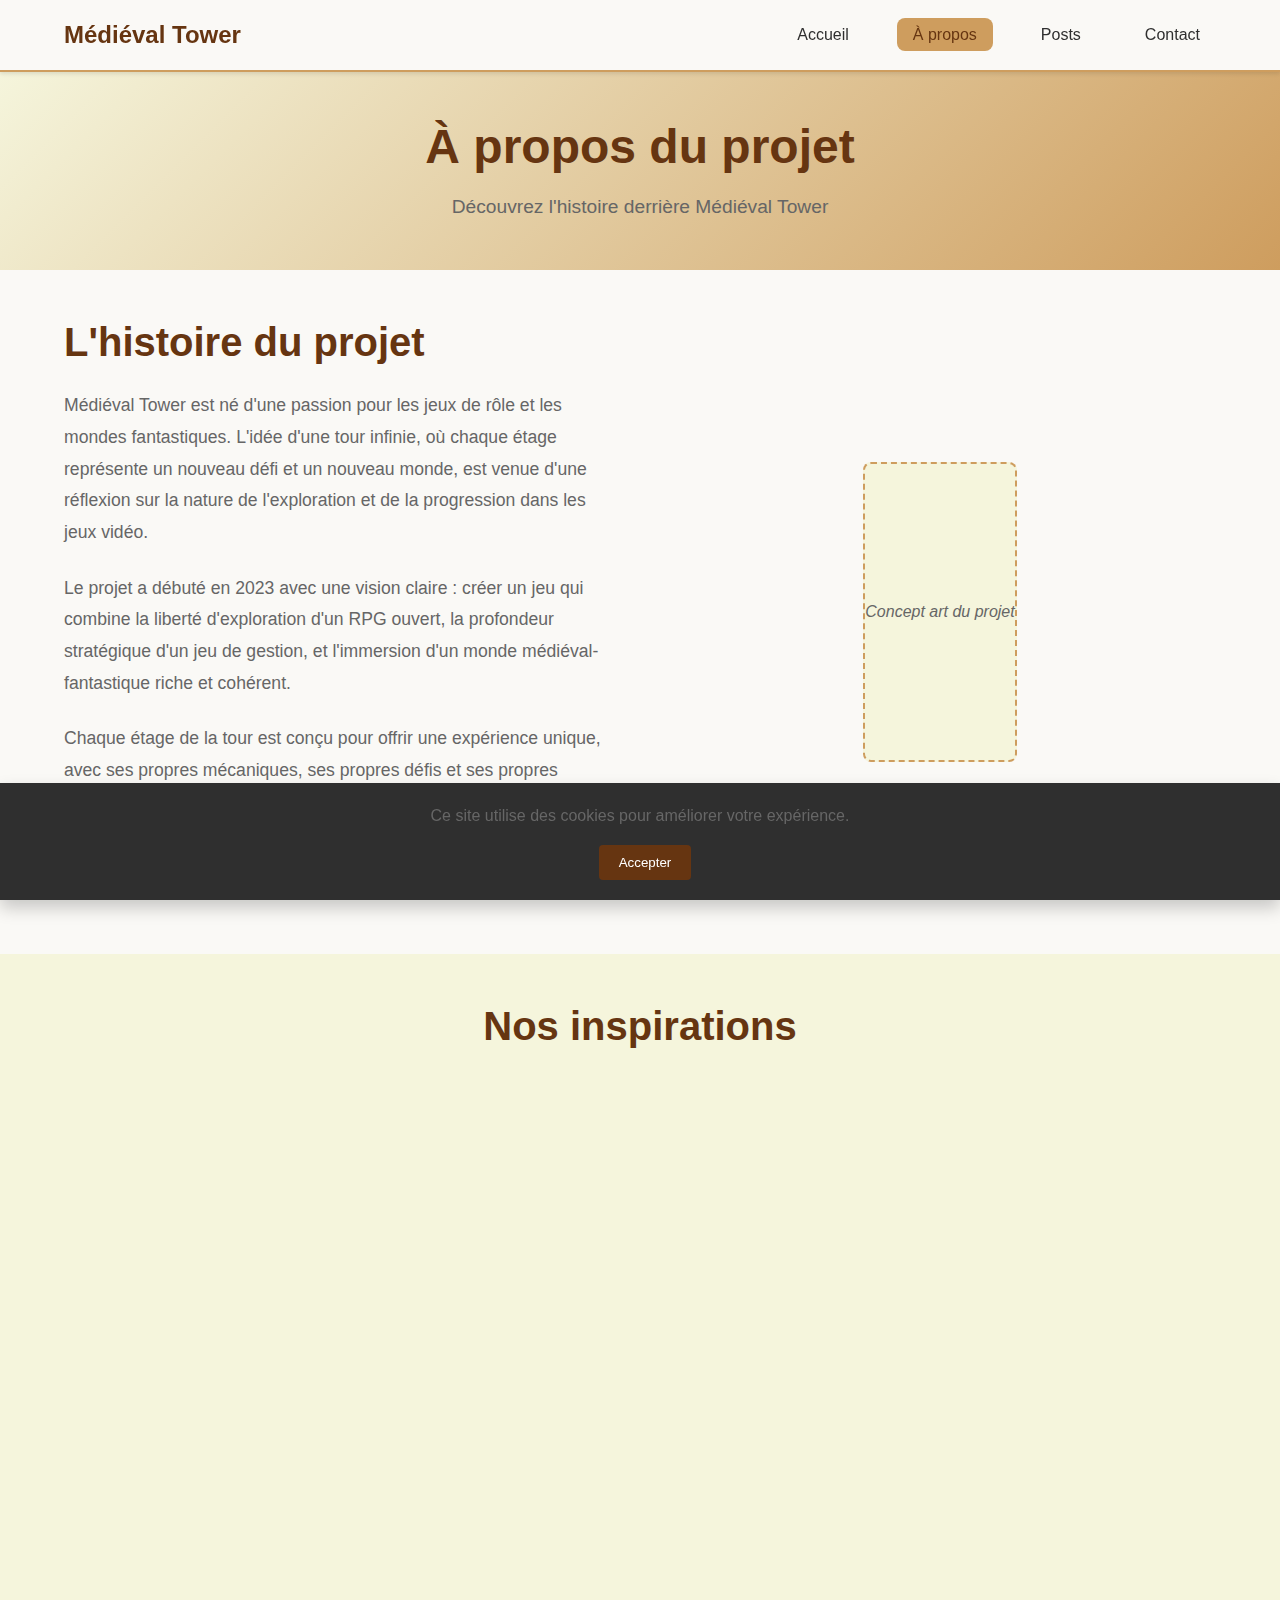
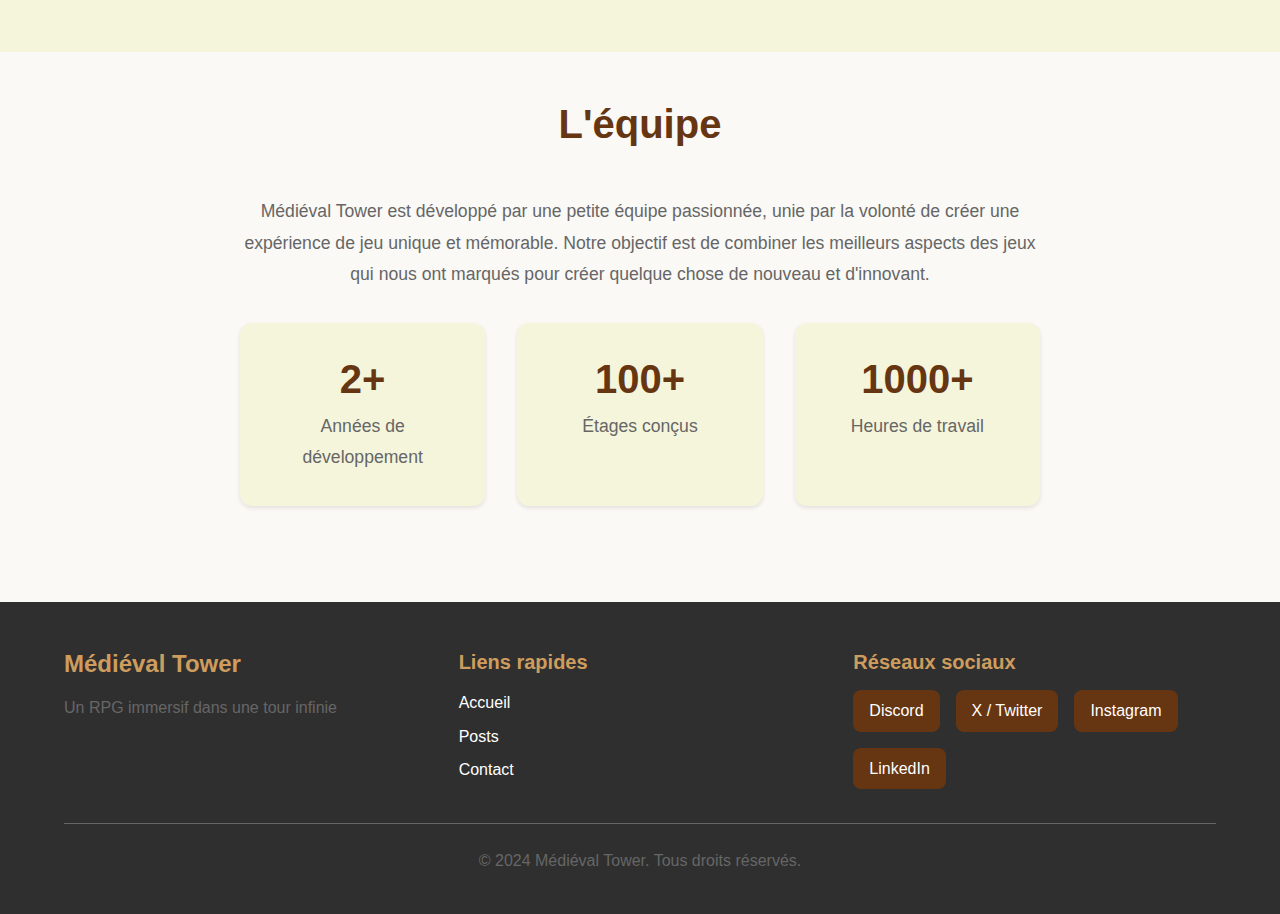
<file: about.html>
<!DOCTYPE html>
<html lang="fr">
<head>
    <meta charset="UTF-8">
    <meta name="viewport" content="width=device-width, initial-scale=1.0">
    <title>À propos - Médiéval Tower</title>
    <link rel="stylesheet" href="css/global.css">
    <link rel="stylesheet" href="css/about.css">
</head>
<body>
    <!-- Navigation -->
    <nav class="navbar">
        <div class="nav-container">
            <div class="nav-logo">
                <h2>Médiéval Tower</h2>
            </div>
            <ul class="nav-menu">
                <li><a href="index.html" class="nav-link">Accueil</a></li>
                <li><a href="about.html" class="nav-link active">À propos</a></li>
                <li><a href="posts.html" class="nav-link">Posts</a></li>
                <li><a href="contact.html" class="nav-link">Contact</a></li>
            </ul>
            <div class="hamburger">
                <span class="bar"></span>
                <span class="bar"></span>
                <span class="bar"></span>
            </div>
        </div>
    </nav>

    <!-- Hero Section -->
    <section class="page-hero">
        <div class="container">
            <h1>À propos du projet</h1>
            <p>Découvrez l'histoire derrière Médiéval Tower</p>
        </div>
    </section>

    <!-- Story Section -->
    <section class="story">
        <div class="container">
            <div class="story-content">
                <div class="story-text">
                    <h2>L'histoire du projet</h2>
                    <p>
                        Médiéval Tower est né d'une passion pour les jeux de rôle et les mondes fantastiques. 
                        L'idée d'une tour infinie, où chaque étage représente un nouveau défi et un nouveau monde, 
                        est venue d'une réflexion sur la nature de l'exploration et de la progression dans les jeux vidéo.
                    </p>
                    <p>
                        Le projet a débuté en 2023 avec une vision claire : créer un jeu qui combine la liberté 
                        d'exploration d'un RPG ouvert, la profondeur stratégique d'un jeu de gestion, et l'immersion 
                        d'un monde médiéval-fantastique riche et cohérent.
                    </p>
                    <p>
                        Chaque étage de la tour est conçu pour offrir une expérience unique, avec ses propres 
                        mécaniques, ses propres défis et ses propres récompenses. Cette approche permet aux 
                        joueurs de toujours découvrir quelque chose de nouveau, tout en maintenant une progression 
                        cohérente et satisfaisante.
                    </p>
                </div>
                <div class="story-image">
                    <!-- À compléter : image concept art ou développement -->
                    <div class="placeholder-image">
                        <span>Concept art du projet</span>
                    </div>
                </div>
            </div>
        </div>
    </section>

    <!-- Inspirations Section -->
    <section class="inspirations">
        <div class="container">
            <h2 class="section-title">Nos inspirations</h2>
            <div class="inspirations-grid">
                <div class="inspiration-card">
                    <div class="inspiration-image">
                        <!-- À compléter : image Sword Art Online -->
                        <div class="placeholder-inspiration">SAO</div>
                    </div>
                    <h3>Sword Art Online</h3>
                    <p>
                        L'idée d'une progression par étages et d'un monde virtuel immersif nous a beaucoup 
                        inspirés. La façon dont SAO traite l'exploration et la progression des joueurs 
                        a influencé notre approche du gameplay.
                    </p>
                </div>
                <div class="inspiration-card">
                    <div class="inspiration-image">
                        <!-- À compléter : image Tower of God -->
                        <div class="placeholder-inspiration">TOG</div>
                    </div>
                    <h3>Tower of God</h3>
                    <p>
                        Le concept de la tour comme structure narrative et mécanique de jeu est directement 
                        inspiré de Tower of God. Chaque étage comme un nouveau défi et une nouvelle découverte 
                        est au cœur de notre vision.
                    </p>
                </div>
                <div class="inspiration-card">
                    <div class="inspiration-image">
                        <!-- À compléter : image The Elder Scrolls -->
                        <div class="placeholder-inspiration">TES</div>
                    </div>
                    <h3>The Elder Scrolls</h3>
                    <p>
                        La liberté d'exploration et la richesse des mondes ouverts de la série Elder Scrolls 
                        nous ont montré l'importance de créer des environnements vivants et immersifs où 
                        chaque détail compte.
                    </p>
                </div>
            </div>
        </div>
    </section>

    <!-- Team Section -->
    <section class="team">
        <div class="container">
            <h2 class="section-title">L'équipe</h2>
            <div class="team-content">
                <p>
                    Médiéval Tower est développé par une petite équipe passionnée, unie par la volonté 
                    de créer une expérience de jeu unique et mémorable. Notre objectif est de combiner 
                    les meilleurs aspects des jeux qui nous ont marqués pour créer quelque chose de 
                    nouveau et d'innovant.
                </p>
                <div class="team-stats">
                    <div class="stat">
                        <h3>2+</h3>
                        <p>Années de développement</p>
                    </div>
                    <div class="stat">
                        <h3>100+</h3>
                        <p>Étages conçus</p>
                    </div>
                    <div class="stat">
                        <h3>1000+</h3>
                        <p>Heures de travail</p>
                    </div>
                </div>
            </div>
        </div>
    </section>

    <!-- Footer -->
    <footer class="footer">
        <div class="container">
            <div class="footer-content">
                <div class="footer-section">
                    <h3>Médiéval Tower</h3>
                    <p>Un RPG immersif dans une tour infinie</p>
                </div>
                <div class="footer-section">
                    <h4>Liens rapides</h4>
                    <ul>
                        <li><a href="index.html">Accueil</a></li>
                        <li><a href="posts.html">Posts</a></li>
                        <li><a href="contact.html">Contact</a></li>
                    </ul>
                </div>
                <div class="footer-section">
                    <h4>Réseaux sociaux</h4>
                    <div class="social-links">
                        <a href="https://discord.gg/vxWWrrFn" class="social-link" target="_blank" rel="noopener noreferrer">Discord</a>
                        <a href="https://x.com/Medieval_tower" class="social-link" target="_blank" rel="noopener noreferrer">X / Twitter</a>
                        <a href="https://www.instagram.com/medievaltower/" class="social-link" target="_blank" rel="noopener noreferrer">Instagram</a>
                        <a href="https://www.linkedin.com/company/médiéval-tower/about/?viewAsMember=true" class="social-link" target="_blank" rel="noopener noreferrer">LinkedIn</a>
                    </div>
                </div>
            </div>
            <div class="footer-bottom">
                <p>&copy; 2024 Médiéval Tower. Tous droits réservés.</p>
            </div>
        </div>
    </footer>

    <script src="js/global.js"></script>
</body>
</html>
</file>
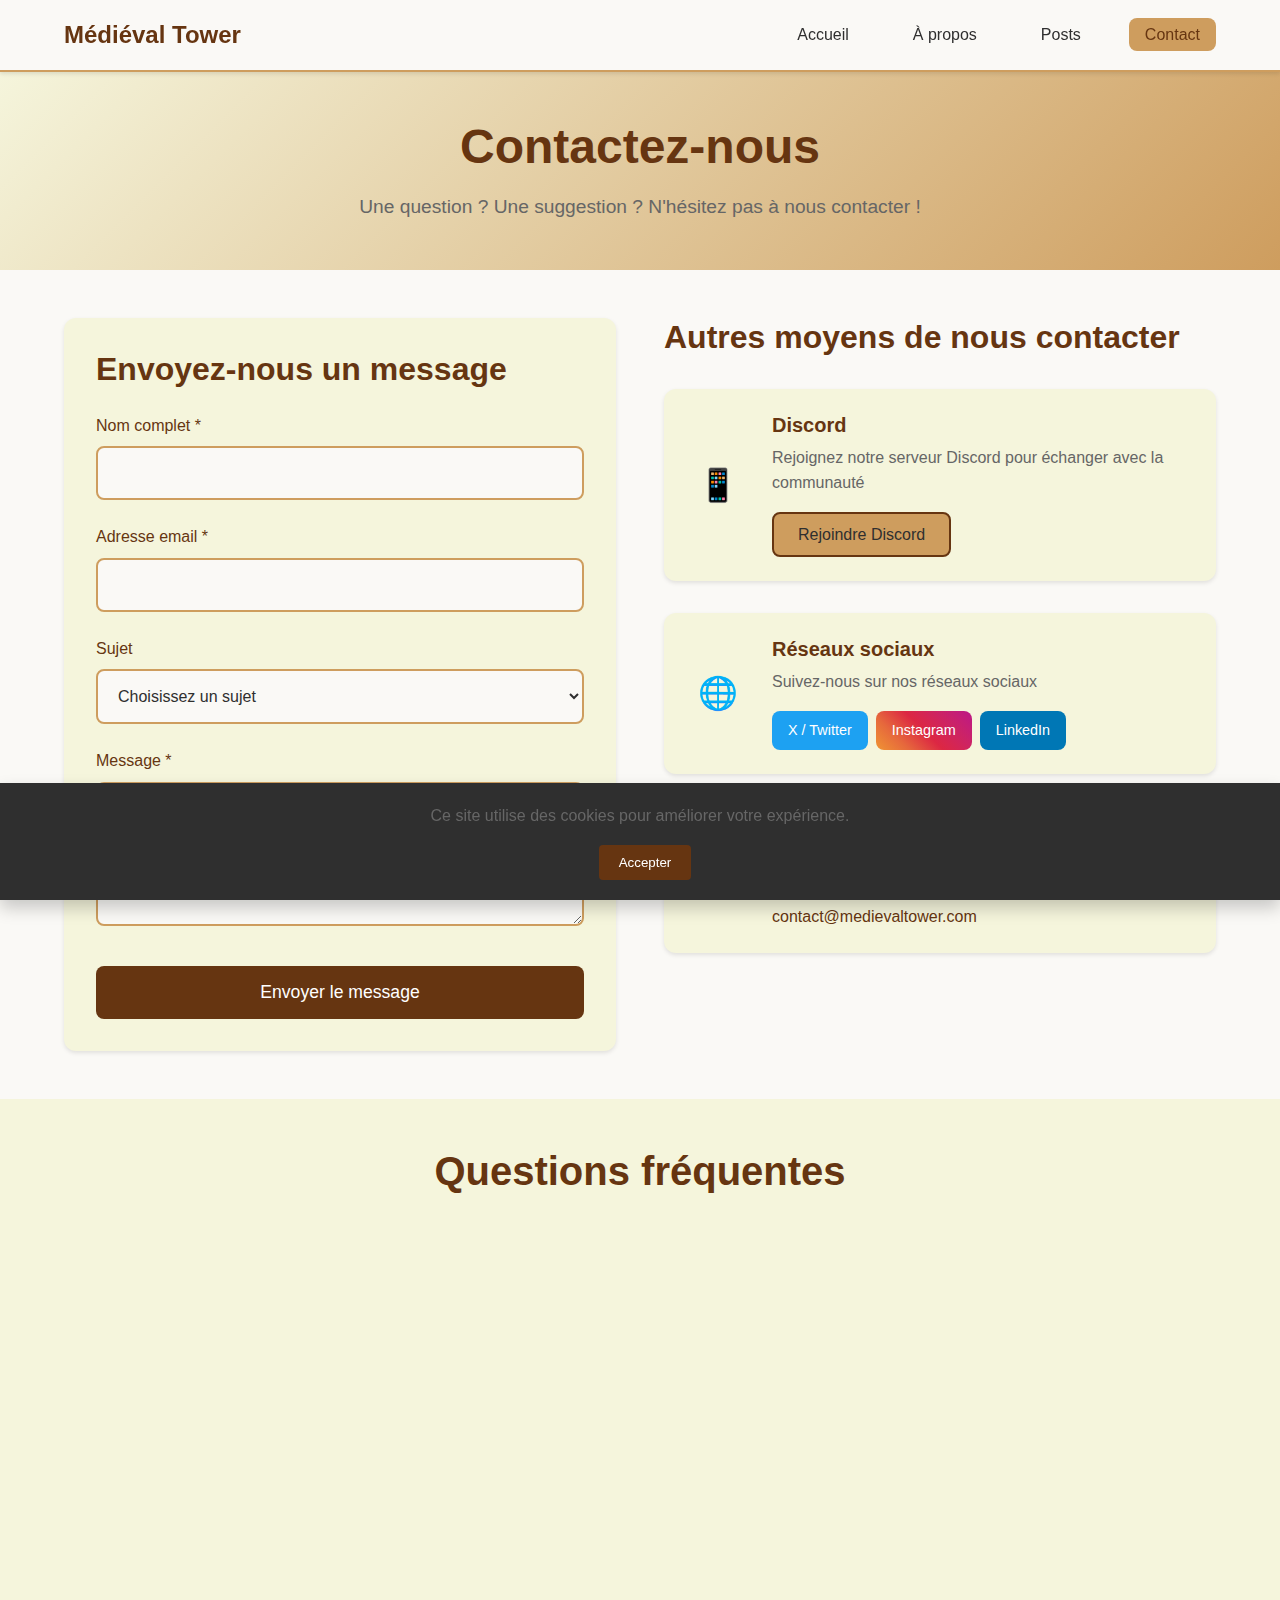
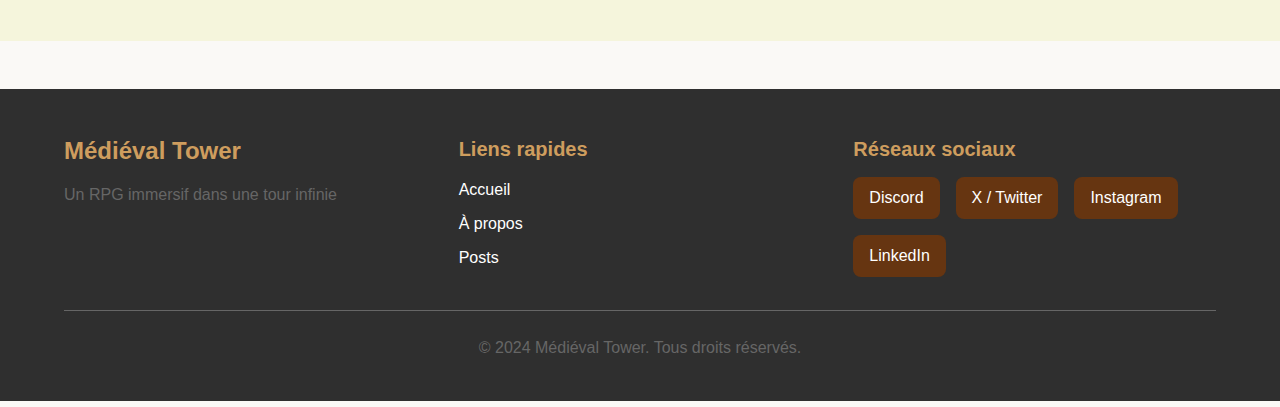
<file: contact.html>
<!DOCTYPE html>
<html lang="fr">
<head>
    <!-- Google tag (gtag.js) -->
    <script async src="https://www.googletagmanager.com/gtag/js?id=G-DDKBK1GKFW"></script>
    <script>
      window.dataLayer = window.dataLayer || [];
      function gtag(){dataLayer.push(arguments);}
      gtag('js', new Date());

      gtag('config', 'G-DDKBK1GKFW');
    </script>
    <meta charset="UTF-8">
    <meta name="viewport" content="width=device-width, initial-scale=1.0">
    <title>Contact - Médiéval Tower</title>
    <link rel="icon" href="MT_logo.ico" type="image/x-icon">
    <link rel="shortcut icon" href="MT_logo.ico" type="image/x-icon">
    <link rel="stylesheet" href="css/global.css">
    <link rel="stylesheet" href="css/contact.css">
</head>
<body>
    <!-- Google Tag Manager (noscript) -->
    <noscript><iframe src="https://www.googletagmanager.com/ns.html?id=GTM-5PNDVLT5"
        height="0" width="0" style="display:none;visibility:hidden"></iframe></noscript>
    <!-- End Google Tag Manager (noscript) -->
    <!-- Navigation -->
    <nav class="navbar">
        <div class="nav-container">
            <div class="nav-logo">
                <h2>Médiéval Tower</h2>
            </div>
            <ul class="nav-menu">
                <li><a href="index.html" class="nav-link">Accueil</a></li>
                <li><a href="about.html" class="nav-link">À propos</a></li>
                <li><a href="posts.html" class="nav-link">Posts</a></li>
                <li><a href="contact.html" class="nav-link active">Contact</a></li>
            </ul>
            <div class="hamburger">
                <span class="bar"></span>
                <span class="bar"></span>
                <span class="bar"></span>
            </div>
        </div>
    </nav>

    <!-- Hero Section -->
    <section class="page-hero">
        <div class="container">
            <h1>Contactez-nous</h1>
            <p>Une question ? Une suggestion ? N'hésitez pas à nous contacter !</p>
        </div>
    </section>

    <!-- Contact Section -->
    <section class="contact-section">
        <div class="container">
            <div class="contact-content">
                <!-- Contact Form -->
                <div class="contact-form-container">
                    <h2>Envoyez-nous un message</h2>
                    <form class="contact-form" id="contact-form">
                        <div class="form-group">
                            <label for="name">Nom complet *</label>
                            <input type="text" id="name" name="name" required>
                        </div>
                        <div class="form-group">
                            <label for="email">Adresse email *</label>
                            <input type="email" id="email" name="email" required>
                        </div>
                        <div class="form-group">
                            <label for="subject">Sujet</label>
                            <select id="subject" name="subject">
                                <option value="">Choisissez un sujet</option>
                                <option value="question">Question générale</option>
                                <option value="feedback">Retour d'expérience</option>
                                <option value="bug">Signalement de bug</option>
                                <option value="suggestion">Suggestion</option>
                                <option value="other">Autre</option>
                            </select>
                        </div>
                        <div class="form-group">
                            <label for="message">Message *</label>
                            <textarea id="message" name="message" rows="6" required placeholder="Votre message..."></textarea>
                        </div>
                        <button type="submit" class="btn btn-primary">Envoyer le message</button>
                    </form>
                </div>

                <!-- Contact Info -->
                <div class="contact-info">
                    <h2>Autres moyens de nous contacter</h2>
                    
                    <!-- Discord -->
                    <div class="contact-method">
                        <div class="contact-icon">📱</div>
                        <div class="contact-details">
                            <h3>Discord</h3>
                            <p>Rejoignez notre serveur Discord pour échanger avec la communauté</p>
                            <a href="https://discord.gg/vxWWrrFn" class="btn btn-secondary" target="_blank" rel="noopener noreferrer">Rejoindre Discord</a>
                        </div>
                    </div>

                    <!-- Social Media -->
                    <div class="contact-method">
                        <div class="contact-icon">🌐</div>
                        <div class="contact-details">
                            <h3>Réseaux sociaux</h3>
                            <p>Suivez-nous sur nos réseaux sociaux</p>
                            <div class="social-buttons">
                                <a href="https://x.com/Medieval_tower" class="social-btn twitter" target="_blank" rel="noopener noreferrer">X / Twitter</a>
                                <a href="https://www.instagram.com/medievaltower/" class="social-btn instagram" target="_blank" rel="noopener noreferrer">Instagram</a>
                                <a href="https://www.linkedin.com/company/médiéval-tower/about/?viewAsMember=true" class="social-btn linkedin" target="_blank" rel="noopener noreferrer">LinkedIn</a>
                            </div>
                        </div>
                    </div>

                    <!-- Email -->
                    <div class="contact-method">
                        <div class="contact-icon">✉️</div>
                        <div class="contact-details">
                            <h3>Email</h3>
                            <p>Pour les demandes professionnelles</p>
                            <a href="mailto:contact@medievaltower.com" class="email-link">contact@medievaltower.com</a>
                        </div>
                    </div>
                </div>
            </div>
        </div>
    </section>

    <!-- FAQ Section -->
    <section class="faq-section">
        <div class="container">
            <h2 class="section-title">Questions fréquentes</h2>
            <div class="faq-grid">
                <div class="faq-item">
                    <h3>Quand sortira le jeu ?</h3>
                    <p>Le développement est en cours. Nous prévoyons une sortie en 2025. Suivez nos réseaux sociaux pour les dernières actualités.</p>
                </div>
                <div class="faq-item">
                    <h3>Sur quelles plateformes sera disponible le jeu ?</h3>
                    <p>Médiéval Tower sera disponible sur PC (Windows, Mac, Linux) dans un premier temps.</p>
                </div>
                <div class="faq-item">
                    <h3>Comment puis-je participer aux tests ?</h3>
                    <p>Rejoignez notre serveur Discord pour être informé des opportunités de test et de feedback.</p>
                </div>
                <div class="faq-item">
                    <h3>Le jeu sera-t-il gratuit ?</h3>
                    <p>Le modèle économique n'est pas encore défini. Nous privilégions la qualité du jeu avant tout.</p>
                </div>
            </div>
        </div>
    </section>

    <!-- Footer -->
    <footer class="footer">
        <div class="container">
            <div class="footer-content">
                <div class="footer-section">
                    <h3>Médiéval Tower</h3>
                    <p>Un RPG immersif dans une tour infinie</p>
                </div>
                <div class="footer-section">
                    <h4>Liens rapides</h4>
                    <ul>
                        <li><a href="index.html">Accueil</a></li>
                        <li><a href="about.html">À propos</a></li>
                        <li><a href="posts.html">Posts</a></li>
                    </ul>
                </div>
                <div class="footer-section">
                    <h4>Réseaux sociaux</h4>
                    <div class="social-links">
                        <a href="https://discord.gg/vxWWrrFn" class="social-link" target="_blank" rel="noopener noreferrer">Discord</a>
                        <a href="https://x.com/Medieval_tower" class="social-link" target="_blank" rel="noopener noreferrer">X / Twitter</a>
                        <a href="https://www.instagram.com/medievaltower/" class="social-link" target="_blank" rel="noopener noreferrer">Instagram</a>
                        <a href="https://www.linkedin.com/company/médiéval-tower/about/?viewAsMember=true" class="social-link" target="_blank" rel="noopener noreferrer">LinkedIn</a>
                    </div>
                </div>
            </div>
            <div class="footer-bottom">
                <p>&copy; 2024 Médiéval Tower. Tous droits réservés.</p>
            </div>
        </div>
    </footer>

    <script src="js/global.js"></script>
    <script src="js/contact-php.js"></script>
</body>
</html>
</file>
<file: css/global.css>
/* ===== GLOBAL CSS - MÉDIÉVAL TOWER ===== */

/* Variables CSS - Palette médiévale/fantasy */
:root {
    /* Couleurs principales */
    --color-primary: #663511; /* Saddle Brown - café foncé */
    --color-secondary: #ce9d5e; /* Tan - café au lait */
    --color-accent: #925b25; /* Peru - café doré */
    
    /* Couleurs de fond */
    --color-bg-primary: #FAF9F6; /* Old Lace - fond clair */
    --color-bg-secondary: #F5F5DC; /* Beige - fond secondaire */
    --color-bg-dark: #2F2F2F; /* Fond sombre */
    
    /* Couleurs de texte */
    --color-text-primary: #2F2F2F; /* Texte principal sombre */
    --color-text-secondary: #666666; /* Texte secondaire */
    --color-text-light: #FFFFFF; /* Texte clair */
    
    /* Couleurs d'état */
    --color-success: #4CAF50;
    --color-warning: #FF9800;
    --color-error: #F44336;
    
    /* Espacements */
    --spacing-xs: 0.25rem;
    --spacing-sm: 0.5rem;
    --spacing-md: 1rem;
    --spacing-lg: 1.5rem;
    --spacing-xl: 2rem;
    --spacing-xxl: 3rem;
    
    /* Bordures */
    --border-radius: 8px;
    --border-radius-lg: 12px;
    --border-width: 2px;
    
    /* Ombres */
    --shadow-sm: 0 2px 4px rgba(0, 0, 0, 0.1);
    --shadow-md: 0 4px 8px rgba(0, 0, 0, 0.15);
    --shadow-lg: 0 8px 16px rgba(0, 0, 0, 0.2);
    
    /* Transitions */
    --transition-fast: 0.2s ease;
    --transition-normal: 0.3s ease;
    --transition-slow: 0.5s ease;
}

/* Reset et base */
* {
    margin: 0;
    padding: 0;
    box-sizing: border-box;
}

html {
    scroll-behavior: smooth;
}

body {
    font-family: 'Segoe UI', Tahoma, Geneva, Verdana, sans-serif;
    line-height: 1.6;
    color: var(--color-text-primary);
    background-color: var(--color-bg-primary);
}

/* Typographie */
h1, h2, h3, h4, h5, h6 {
    font-weight: 600;
    line-height: 1.2;
    margin-bottom: var(--spacing-md);
    color: var(--color-primary);
}

h1 { font-size: 2.5rem; }
h2 { font-size: 2rem; }
h3 { font-size: 1.5rem; }
h4 { font-size: 1.25rem; }
h5 { font-size: 1.1rem; }
h6 { font-size: 1rem; }

p {
    margin-bottom: var(--spacing-md);
    color: var(--color-text-secondary);
}

a {
    color: var(--color-primary);
    text-decoration: none;
    transition: color var(--transition-fast);
}

a:hover {
    color: var(--color-accent);
}

/* Container */
.container {
    max-width: 1200px;
    margin: 0 auto;
    padding: 0 var(--spacing-lg);
}

/* Boutons */
.btn {
    display: inline-block;
    padding: var(--spacing-sm) var(--spacing-lg);
    border: none;
    border-radius: var(--border-radius);
    font-size: 1rem;
    font-weight: 500;
    text-align: center;
    cursor: pointer;
    transition: all var(--transition-fast);
    text-decoration: none;
}

.btn-primary {
    background-color: var(--color-primary);
    color: var(--color-text-light);
}

.btn-primary:hover {
    background-color: var(--color-accent);
    color: var(--color-text-light);
    transform: translateY(-2px);
    box-shadow: var(--shadow-md);
}

.btn-secondary {
    background-color: var(--color-secondary);
    color: var(--color-text-primary);
    border: 2px solid var(--color-primary);
}

.btn-secondary:hover {
    background-color: var(--color-primary);
    color: var(--color-text-light);
    transform: translateY(-2px);
    box-shadow: var(--shadow-md);
}

.btn-large {
    padding: var(--spacing-md) var(--spacing-xl);
    font-size: 1.1rem;
}

/* Navigation */
.navbar {
    background-color: var(--color-bg-primary);
    box-shadow: var(--shadow-sm);
    position: fixed;
    top: 0;
    width: 100%;
    z-index: 1000;
    border-bottom: 2px solid var(--color-secondary);
}

.nav-container {
    max-width: 1200px;
    margin: 0 auto;
    padding: 0 var(--spacing-lg);
    display: flex;
    justify-content: space-between;
    align-items: center;
    height: 70px;
}

.nav-logo h2 {
    color: var(--color-primary);
    margin: 0;
    font-size: 1.5rem;
}

.nav-menu {
    display: flex;
    list-style: none;
    gap: var(--spacing-xl);
}

.nav-link {
    color: var(--color-text-primary);
    font-weight: 500;
    padding: var(--spacing-sm) var(--spacing-md);
    border-radius: var(--border-radius);
    transition: all var(--transition-fast);
}

.nav-link:hover,
.nav-link.active {
    color: var(--color-primary);
    background-color: var(--color-secondary);
}

/* Hamburger menu (mobile) */
.hamburger {
    display: none;
    flex-direction: column;
    cursor: pointer;
}

.bar {
    width: 25px;
    height: 3px;
    background-color: var(--color-primary);
    margin: 3px 0;
    transition: var(--transition-fast);
}

/* Page Hero */
.page-hero {
    background: linear-gradient(135deg, var(--color-bg-secondary) 0%, var(--color-secondary) 100%);
    padding: var(--spacing-xxl) 0;
    margin-top: 70px;
    text-align: center;
}

.page-hero h1 {
    font-size: 3rem;
    margin-bottom: var(--spacing-md);
    color: var(--color-primary);
}

.page-hero p {
    font-size: 1.2rem;
    color: var(--color-text-secondary);
    max-width: 600px;
    margin: 0 auto;
}

/* Sections */
.section-title {
    text-align: center;
    margin-bottom: var(--spacing-xxl);
    font-size: 2.5rem;
    color: var(--color-primary);
}

/* Placeholders */
.placeholder-image,
.placeholder-screenshot,
.placeholder-icon,
.placeholder-inspiration,
.placeholder-widget {
    background-color: var(--color-bg-secondary);
    border: 2px dashed var(--color-secondary);
    border-radius: var(--border-radius);
    display: flex;
    align-items: center;
    justify-content: center;
    color: var(--color-text-secondary);
    font-style: italic;
    min-height: 200px;
}

.placeholder-image {
    min-height: 300px;
}

.placeholder-screenshot {
    min-height: 250px;
}

.placeholder-icon {
    width: 80px;
    height: 80px;
    border-radius: 50%;
    font-size: 2rem;
}

.placeholder-inspiration {
    width: 100px;
    height: 100px;
    border-radius: var(--border-radius);
    font-weight: bold;
}

.placeholder-widget {
    min-height: 300px;
    flex-direction: column;
    gap: var(--spacing-md);
}

/* Footer */
.footer {
    background-color: var(--color-bg-dark);
    color: var(--color-text-light);
    padding: var(--spacing-xxl) 0 var(--spacing-lg);
    margin-top: var(--spacing-xxl);
}

.footer-content {
    display: grid;
    grid-template-columns: repeat(auto-fit, minmax(250px, 1fr));
    gap: var(--spacing-xl);
    margin-bottom: var(--spacing-xl);
}

.footer-section h3,
.footer-section h4 {
    color: var(--color-secondary);
    margin-bottom: var(--spacing-md);
}

.footer-section ul {
    list-style: none;
}

.footer-section ul li {
    margin-bottom: var(--spacing-sm);
}

.footer-section a {
    color: var(--color-text-light);
    transition: color var(--transition-fast);
}

.footer-section a:hover {
    color: var(--color-secondary);
}

.social-links {
    display: flex;
    gap: var(--spacing-md);
    flex-wrap: wrap;
}

.social-link {
    padding: var(--spacing-sm) var(--spacing-md);
    background-color: var(--color-primary);
    border-radius: var(--border-radius);
    transition: all var(--transition-fast);
}

.social-link:hover {
    background-color: var(--color-accent);
    transform: translateY(-2px);
}

.footer-bottom {
    border-top: 1px solid var(--color-text-secondary);
    padding-top: var(--spacing-lg);
    text-align: center;
    color: var(--color-text-secondary);
}

/* Responsive Design */
@media (max-width: 768px) {
    .container {
        padding: 0 var(--spacing-md);
    }
    
    .nav-menu {
        position: fixed;
        left: -100%;
        top: 70px;
        flex-direction: column;
        background-color: var(--color-bg-primary);
        width: 100%;
        text-align: center;
        transition: var(--transition-normal);
        box-shadow: var(--shadow-md);
        padding: var(--spacing-lg) 0;
    }
    
    .nav-menu.active {
        left: 0;
    }
    
    .hamburger {
        display: flex;
    }
    
    .hamburger.active .bar:nth-child(2) {
        opacity: 0;
    }
    
    .hamburger.active .bar:nth-child(1) {
        transform: translateY(8px) rotate(45deg);
    }
    
    .hamburger.active .bar:nth-child(3) {
        transform: translateY(-8px) rotate(-45deg);
    }
    
    .page-hero h1 {
        font-size: 2rem;
    }
    
    .section-title {
        font-size: 2rem;
    }
    
    .footer-content {
        grid-template-columns: 1fr;
        text-align: center;
    }
}

@media (max-width: 480px) {
    .page-hero h1 {
        font-size: 1.75rem;
    }
    
    .section-title {
        font-size: 1.75rem;
    }
    
    .btn {
        width: 100%;
        margin-bottom: var(--spacing-sm);
    }
}
</file>
<file: css/about.css>
/* ===== ABOUT CSS - PAGE À PROPOS ===== */

/* Story Section */
.story {
    padding: var(--spacing-xxl) 0;
    background-color: var(--color-bg-primary);
}

.story-content {
    display: grid;
    grid-template-columns: 1fr 1fr;
    gap: var(--spacing-xxl);
    align-items: center;
}

.story-text h2 {
    color: var(--color-primary);
    font-size: 2.5rem;
    margin-bottom: var(--spacing-lg);
}

.story-text p {
    font-size: 1.1rem;
    line-height: 1.8;
    margin-bottom: var(--spacing-lg);
    color: var(--color-text-secondary);
}

.story-image {
    display: flex;
    justify-content: center;
    align-items: center;
    padding: var(--spacing-lg);
}

/* Inspirations Section */
.inspirations {
    padding: var(--spacing-xxl) 0;
    background-color: var(--color-bg-secondary);
}

.inspirations-grid {
    display: grid;
    grid-template-columns: repeat(auto-fit, minmax(350px, 1fr));
    gap: var(--spacing-xl);
    margin-top: var(--spacing-xl);
}

.inspiration-card {
    background-color: var(--color-bg-primary);
    padding: var(--spacing-xl);
    border-radius: var(--border-radius-lg);
    box-shadow: var(--shadow-sm);
    transition: all var(--transition-normal);
    border: 2px solid transparent;
}

.inspiration-card:hover {
    transform: translateY(-5px);
    box-shadow: var(--shadow-lg);
    border-color: var(--color-secondary);
}

.inspiration-image {
    margin-bottom: var(--spacing-lg);
    display: flex;
    justify-content: center;
}

.inspiration-card h3 {
    color: var(--color-primary);
    font-size: 1.5rem;
    margin-bottom: var(--spacing-md);
    text-align: center;
}

.inspiration-card p {
    color: var(--color-text-secondary);
    line-height: 1.6;
    text-align: center;
}

/* Team Section */
.team {
    padding: var(--spacing-xxl) 0;
    background-color: var(--color-bg-primary);
}

.team-content {
    text-align: center;
    max-width: 800px;
    margin: 0 auto;
}

.team-content p {
    font-size: 1.1rem;
    line-height: 1.8;
    margin-bottom: var(--spacing-xl);
    color: var(--color-text-secondary);
}

.team-stats {
    display: grid;
    grid-template-columns: repeat(auto-fit, minmax(200px, 1fr));
    gap: var(--spacing-xl);
    margin-top: var(--spacing-xl);
}

.stat {
    background-color: var(--color-bg-secondary);
    padding: var(--spacing-xl);
    border-radius: var(--border-radius-lg);
    box-shadow: var(--shadow-sm);
    transition: all var(--transition-normal);
}

.stat:hover {
    transform: translateY(-3px);
    box-shadow: var(--shadow-md);
}

.stat h3 {
    color: var(--color-primary);
    font-size: 2.5rem;
    margin-bottom: var(--spacing-sm);
}

.stat p {
    color: var(--color-text-secondary);
    font-weight: 500;
    margin: 0;
}

/* Responsive Design */
@media (max-width: 768px) {
    .story-content {
        grid-template-columns: 1fr;
        text-align: center;
        gap: var(--spacing-lg);
    }
    
    .story-text h2 {
        font-size: 2rem;
    }
    
    .inspirations-grid {
        grid-template-columns: 1fr;
    }
    
    .team-stats {
        grid-template-columns: 1fr;
    }
}

@media (max-width: 480px) {
    .story-text h2 {
        font-size: 1.75rem;
    }
    
    .story-text p {
        font-size: 1rem;
    }
    
    .inspiration-card {
        padding: var(--spacing-lg);
    }
    
    .stat {
        padding: var(--spacing-lg);
    }
    
    .stat h3 {
        font-size: 2rem;
    }
}
</file>
<file: css/contact.css>
/* ===== CONTACT CSS - PAGE CONTACT ===== */

/* Contact Section */
.contact-section {
    padding: var(--spacing-xxl) 0;
    background-color: var(--color-bg-primary);
}

.contact-content {
    display: grid;
    grid-template-columns: 1fr 1fr;
    gap: var(--spacing-xxl);
    align-items: start;
}

/* Contact Form */
.contact-form-container {
    background-color: var(--color-bg-secondary);
    padding: var(--spacing-xl);
    border-radius: var(--border-radius-lg);
    box-shadow: var(--shadow-sm);
}

.contact-form-container h2 {
    color: var(--color-primary);
    font-size: 2rem;
    margin-bottom: var(--spacing-lg);
}

.contact-form {
    display: flex;
    flex-direction: column;
    gap: var(--spacing-lg);
}

.form-group {
    display: flex;
    flex-direction: column;
}

.form-group label {
    color: var(--color-primary);
    font-weight: 500;
    margin-bottom: var(--spacing-sm);
}

.form-group input,
.form-group select,
.form-group textarea {
    padding: var(--spacing-md);
    border: 2px solid var(--color-secondary);
    border-radius: var(--border-radius);
    font-size: 1rem;
    background-color: var(--color-bg-primary);
    color: var(--color-text-primary);
    transition: border-color var(--transition-fast);
}

.form-group input:focus,
.form-group select:focus,
.form-group textarea:focus {
    outline: none;
    border-color: var(--color-primary);
    box-shadow: 0 0 0 3px rgba(139, 69, 19, 0.1);
}

.form-group textarea {
    resize: vertical;
    min-height: 120px;
}

.contact-form .btn-primary {
    margin-top: var(--spacing-md);
    font-size: 1.1rem;
    padding: var(--spacing-md) var(--spacing-xl);
}

/* Contact Info */
.contact-info h2 {
    color: var(--color-primary);
    font-size: 2rem;
    margin-bottom: var(--spacing-xl);
}

.contact-method {
    display: flex;
    gap: var(--spacing-lg);
    margin-bottom: var(--spacing-xl);
    padding: var(--spacing-lg);
    background-color: var(--color-bg-secondary);
    border-radius: var(--border-radius-lg);
    box-shadow: var(--shadow-sm);
    transition: all var(--transition-normal);
}

.contact-method:hover {
    transform: translateY(-2px);
    box-shadow: var(--shadow-md);
}

.contact-icon {
    font-size: 2rem;
    color: var(--color-primary);
    min-width: 60px;
    display: flex;
    align-items: center;
    justify-content: center;
}

.contact-details h3 {
    color: var(--color-primary);
    font-size: 1.25rem;
    margin-bottom: var(--spacing-sm);
}

.contact-details p {
    color: var(--color-text-secondary);
    margin-bottom: var(--spacing-md);
    line-height: 1.6;
}

.social-buttons {
    display: flex;
    gap: var(--spacing-sm);
    flex-wrap: wrap;
}

.social-btn {
    padding: var(--spacing-sm) var(--spacing-md);
    border-radius: var(--border-radius);
    font-size: 0.9rem;
    font-weight: 500;
    text-decoration: none;
    transition: all var(--transition-fast);
}

.social-btn.twitter {
    background-color: #1DA1F2;
    color: white;
}

.social-btn.twitter:hover {
    background-color: #0d8bd9;
    transform: translateY(-2px);
}

.social-btn.instagram {
    background: linear-gradient(45deg, #f09433 0%, #e6683c 25%, #dc2743 50%, #cc2366 75%, #bc1888 100%);
    color: white;
}

.social-btn.instagram:hover {
    transform: translateY(-2px);
    box-shadow: var(--shadow-md);
}

.social-btn.linkedin {
    background-color: #0077B5;
    color: white;
}

.social-btn.linkedin:hover {
    background-color: #005885;
    transform: translateY(-2px);
}

.email-link {
    color: var(--color-primary);
    font-weight: 500;
    text-decoration: none;
    transition: color var(--transition-fast);
}

.email-link:hover {
    color: var(--color-accent);
}

/* FAQ Section */
.faq-section {
    padding: var(--spacing-xxl) 0;
    background-color: var(--color-bg-secondary);
}

.faq-grid {
    display: grid;
    grid-template-columns: repeat(auto-fit, minmax(400px, 1fr));
    gap: var(--spacing-xl);
    margin-top: var(--spacing-xl);
}

.faq-item {
    background-color: var(--color-bg-primary);
    padding: var(--spacing-xl);
    border-radius: var(--border-radius-lg);
    box-shadow: var(--shadow-sm);
    transition: all var(--transition-normal);
    border: 2px solid transparent;
}

.faq-item:hover {
    transform: translateY(-3px);
    box-shadow: var(--shadow-md);
    border-color: var(--color-secondary);
}

.faq-item h3 {
    color: var(--color-primary);
    font-size: 1.25rem;
    margin-bottom: var(--spacing-md);
}

.faq-item p {
    color: var(--color-text-secondary);
    line-height: 1.6;
    margin: 0;
}

/* Responsive Design */
@media (max-width: 768px) {
    .contact-content {
        grid-template-columns: 1fr;
        gap: var(--spacing-lg);
    }
    
    .contact-form-container h2,
    .contact-info h2 {
        font-size: 1.75rem;
    }
    
    .contact-method {
        flex-direction: column;
        text-align: center;
        gap: var(--spacing-md);
    }
    
    .social-buttons {
        justify-content: center;
    }
    
    .faq-grid {
        grid-template-columns: 1fr;
    }
}

@media (max-width: 480px) {
    .contact-form-container,
    .contact-method {
        padding: var(--spacing-lg);
    }
    
    .contact-form-container h2,
    .contact-info h2 {
        font-size: 1.5rem;
    }
    
    .contact-details h3 {
        font-size: 1.1rem;
    }
    
    .faq-item {
        padding: var(--spacing-lg);
    }
    
    .faq-item h3 {
        font-size: 1.1rem;
    }
}
</file>
